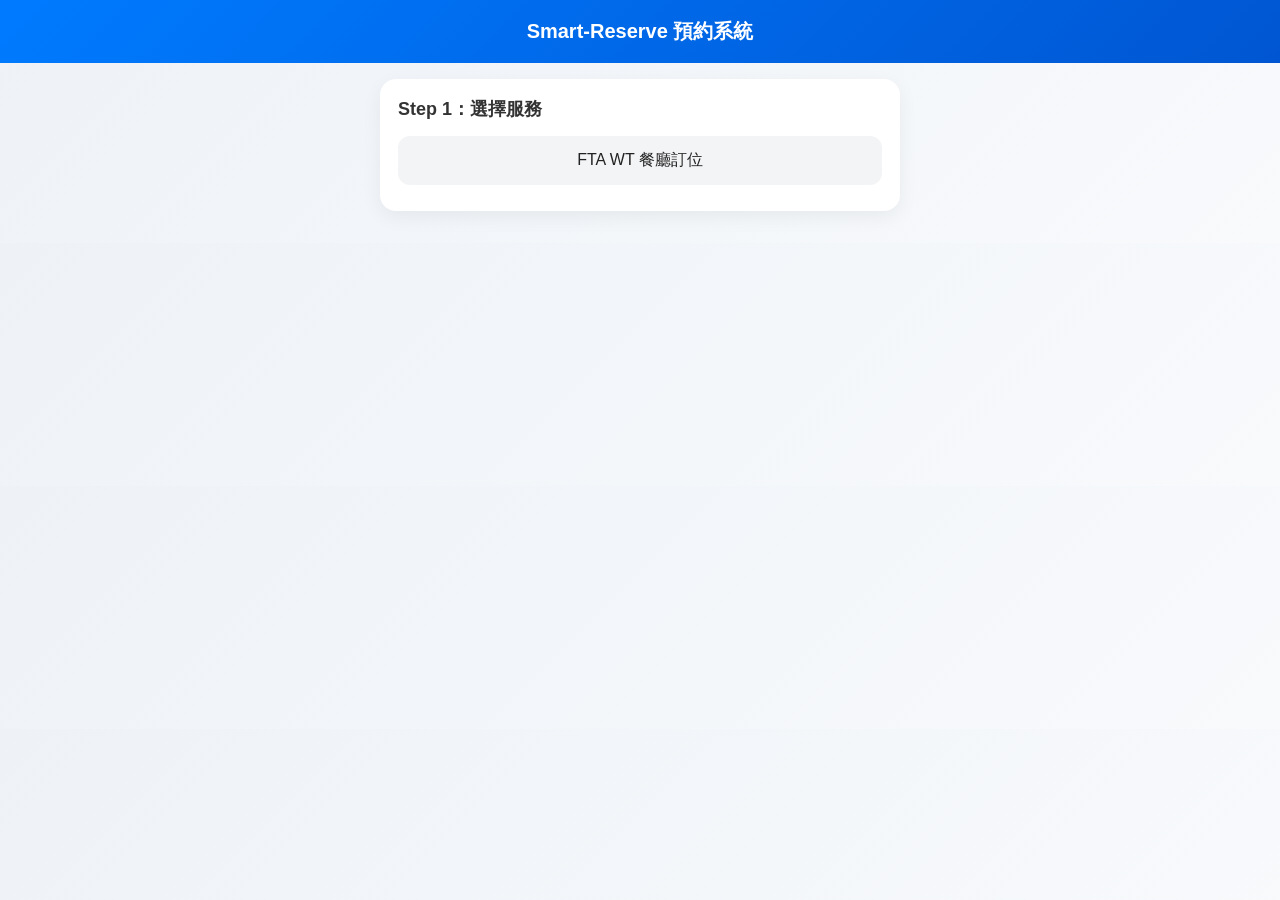
<file: index.html>
<!DOCTYPE html>
<html lang="zh-TW">
<head>
  <meta charset="UTF-8">
  <meta name="viewport" content="width=device-width, initial-scale=1.0">
  <title>Smart-Reserve 智慧預約</title>

  <link rel="stylesheet" href="style.css">
</head>

<body>

<header>Smart-Reserve 預約系統</header>

<div class="container">

  <!-- Step 1 -->
  <div class="card" id="step1">
    <h2>Step 1：選擇服務</h2>
    <div class="service" onclick="selectService(this)">FTA WT 餐廳訂位</div>
  </div>

  <!-- Step 2 -->
  <div class="card hidden" id="step2">
    <h2>Step 2：填寫資料</h2>

    <input type="text" id="name" placeholder="您的姓名">
    <input type="tel" id="phone" placeholder="電話">
    <input type="date" id="date">

    <select id="people">
      <option value="">用餐人數</option>
      <option>1 人</option>
      <option>2 人</option>
      <option>3 人</option>
      <option>4 人</option>
    </select>

    <button type="button" onclick="goToStep3()">下一步：選時段</button>
  </div>

</div>

<script src="script.js"></script>

</body>
</html>
</file>
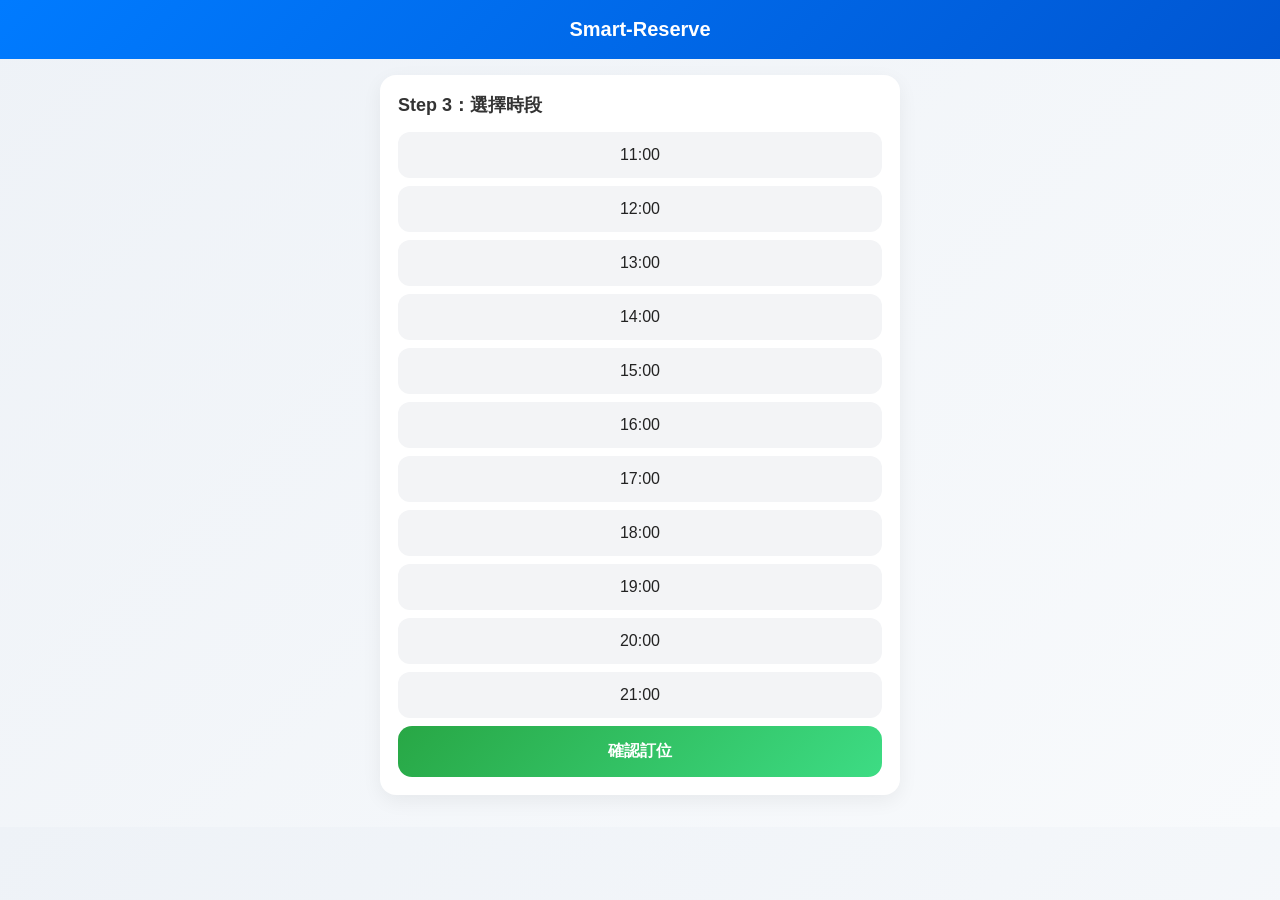
<file: step3.html>
<!DOCTYPE html>
<html lang="zh-TW">
<head>
  <meta charset="UTF-8">
  <meta name="viewport" content="width=device-width, initial-scale=1.0">
  <title>選擇時段</title>
  <link rel="stylesheet" href="style.css">
</head>

<body>

<header>Smart-Reserve</header>

<div class="container">

  <div class="card">
    <h2>Step 3：選擇時段</h2>

    <div class="time-slot">
      <div class="time" onclick="selectTime(this)">11:00</div>
      <div class="time" onclick="selectTime(this)">12:00</div>
      <div class="time" onclick="selectTime(this)">13:00</div>
      <div class="time" onclick="selectTime(this)">14:00</div>
      <div class="time" onclick="selectTime(this)">15:00</div>
      <div class="time" onclick="selectTime(this)">16:00</div>
      <div class="time" onclick="selectTime(this)">17:00</div>
      <div class="time" onclick="selectTime(this)">18:00</div>
      <div class="time" onclick="selectTime(this)">19:00</div>
      <div class="time" onclick="selectTime(this)">20:00</div>
      <div class="time" onclick="selectTime(this)">21:00</div>
    </div>

    <button onclick="submitBooking()">確認訂位</button>
  </div>

</div>

<script src="script.js"></script>

</body>
</html>
</file>
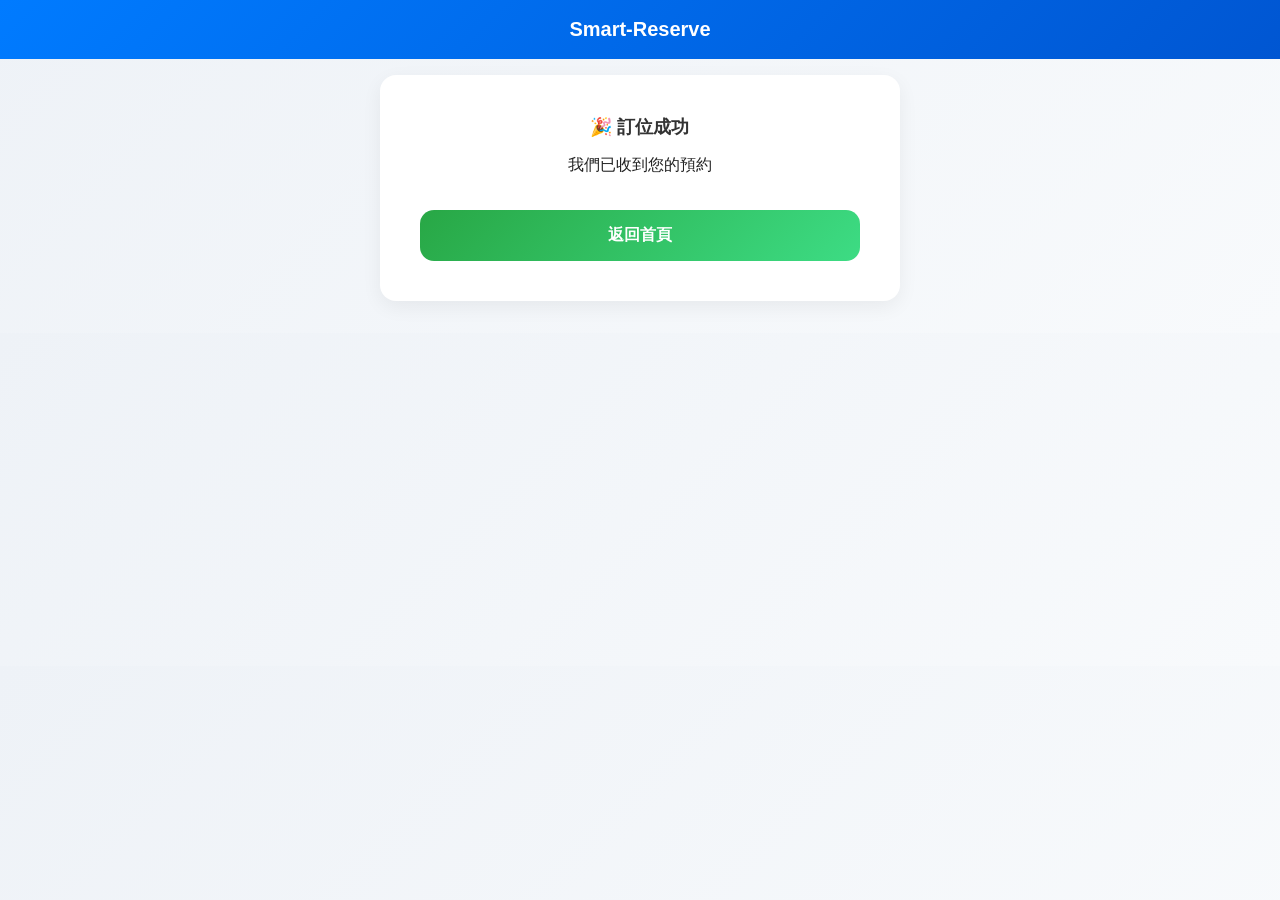
<file: success.html>
<!DOCTYPE html>
<html lang="zh-TW">
<head>
  <meta charset="UTF-8">
  <meta name="viewport" content="width=device-width, initial-scale=1.0">
  <title>訂位成功</title>

  <link rel="stylesheet" href="style.css">
</head>

<body>

<header>Smart-Reserve</header>

<div class="container">

  <div class="card success">
    <h2>🎉 訂位成功</h2>
    <p>我們已收到您的預約</p>

    <div id="result"></div>

    <br>

    <a href="index.html">
      <button>返回首頁</button>
    </a>
  </div>

</div>

<script>
  const data = JSON.parse(localStorage.getItem("booking"));

  if (data) {
    document.getElementById("result").innerHTML = `
      姓名：${data.name}<br>
      電話：${data.phone}<br>
      服務：${data.service}<br>
      人數：${data.people}<br>
      日期：${data.date}<br>
      時間：${data.time}
    `;
  }
</script>

</body>
</html>
</file>
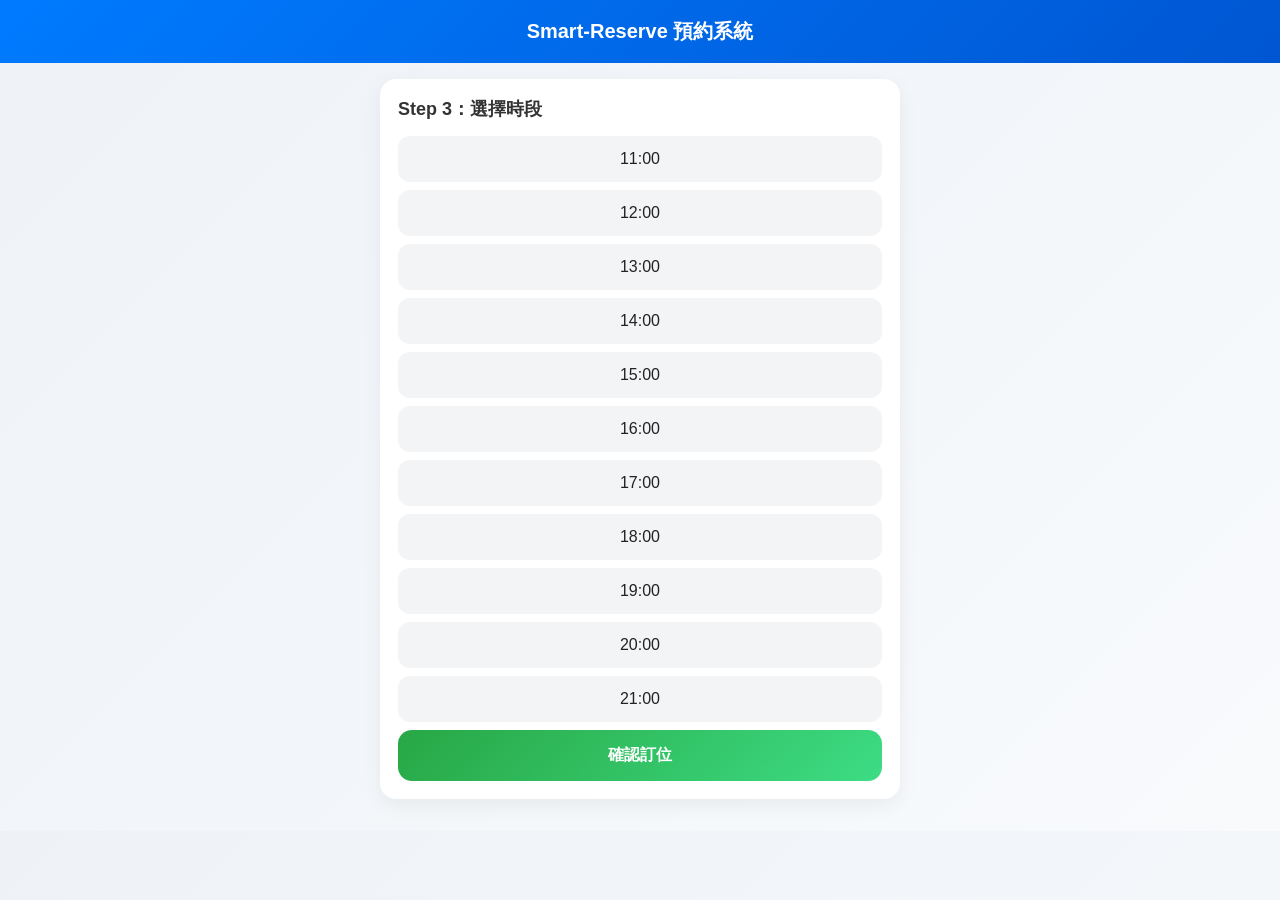
<file: time.html>
<!DOCTYPE html>
<html lang="zh-TW">
<head>
  <meta charset="UTF-8">
  <meta name="viewport" content="width=device-width, initial-scale=1.0">
  <title>選擇時段</title>

  <link rel="stylesheet" href="style.css">
</head>

<body>

<header>Smart-Reserve 預約系統</header>

<div class="container">

  <div class="card">
    <h2>Step 3：選擇時段</h2>

    <div class="time-slot">
      <div class="time" onclick="selectTime(this)">11:00</div>
      <div class="time" onclick="selectTime(this)">12:00</div>
      <div class="time" onclick="selectTime(this)">13:00</div>
      <div class="time" onclick="selectTime(this)">14:00</div>
      <div class="time" onclick="selectTime(this)">15:00</div>
      <div class="time" onclick="selectTime(this)">16:00</div>
      <div class="time" onclick="selectTime(this)">17:00</div>
      <div class="time" onclick="selectTime(this)">18:00</div>
      <div class="time" onclick="selectTime(this)">19:00</div>
      <div class="time" onclick="selectTime(this)">20:00</div>
      <div class="time" onclick="selectTime(this)">21:00</div>
    </div>

    <button onclick="submitBooking()">確認訂位</button>
  </div>

</div>

<script>
let selectedTime = "";

/* 選時段 */
function selectTime(el) {
  document.querySelectorAll('.time').forEach(t => t.classList.remove('active'));
  el.classList.add('active');
  selectedTime = el.innerText;
}

/* 提交 */
function submitBooking() {
  const temp = JSON.parse(localStorage.getItem("tempBooking"));

  if (!temp) {
    alert("資料遺失，請重新填寫");
    window.location.href = "index.html";
    return;
  }

  if (!selectedTime) {
    alert("請選擇時段");
    return;
  }

  const finalData = {
    ...temp,
    time: selectedTime
  };

  localStorage.setItem("booking", JSON.stringify(finalData));
  localStorage.removeItem("tempBooking");

  window.location.href = "success.html";
}
</script>

</body>
</html>
</file>
<file: style.css>
/* ========== 全域 ========== */
body {
  margin: 0;
  font-family: -apple-system, BlinkMacSystemFont, "Segoe UI", Arial, sans-serif;
  background: linear-gradient(135deg, #eef2f7, #f8fafc);
  color: #222;
}

/* Header */
header {
  background: linear-gradient(135deg, #007BFF, #0056d2);
  color: white;
  padding: 18px;
  text-align: center;
  font-size: 20px;
  font-weight: 600;
}

/* 容器 */
.container {
  padding: 16px;
  max-width: 520px;
  margin: auto;
}

/* 卡片 */
.card {
  background: white;
  border-radius: 16px;
  padding: 18px;
  margin-bottom: 16px;
  box-shadow: 0 6px 20px rgba(0,0,0,0.06);
}

/* 標題 */
h2 {
  margin-top: 0;
  font-size: 18px;
  color: #333;
}

/* ========== INPUT SYSTEM（唯一標準） ========== */
input,
select {
  width: 100%;
  box-sizing: border-box;

  height: 48px;
  padding: 0 12px;
  margin: 10px 0;

  border-radius: 12px;
  border: 1px solid #e5e7eb;

  font-size: 16px;
  background: #f9fafb;

  -webkit-appearance: none;
  appearance: none;
}

/* focus */
input:focus,
select:focus {
  outline: none;
  border-color: #007BFF;
  background: white;
  box-shadow: 0 0 0 3px rgba(0,123,255,0.15);
}

/* date 修正 */
input[type="date"] {
  padding-right: 10px;
}

/* ========== 服務 & 時段 ========== */
.service, .time {
  padding: 14px;
  margin: 8px 0;
  background: #f3f4f6;
  border-radius: 12px;
  text-align: center;
  cursor: pointer;
  transition: 0.2s ease;
  font-weight: 500;
}

.service:hover, .time:hover {
  transform: translateY(-2px);
  background: #e9ecef;
}

.service.active {
  background: linear-gradient(135deg, #007BFF, #4aa3ff);
  color: white;
  box-shadow: 0 6px 14px rgba(0,123,255,0.25);
}

.time.active {
  background: linear-gradient(135deg, #28a745, #48d368);
  color: white;
  box-shadow: 0 6px 14px rgba(40,167,69,0.25);
}

/* ========== 按鈕 ========== */
button {
  width: 100%;
  padding: 15px;
  background: linear-gradient(135deg, #28a745, #3ddc84);
  color: white;
  border: none;
  border-radius: 14px;
  font-size: 16px;
  font-weight: bold;
  cursor: pointer;
  transition: 0.25s ease;
}

button:hover {
  transform: translateY(-2px);
  box-shadow: 0 6px 14px rgba(0,0,0,0.12);
}

button:disabled {
  background: #b5b5b5;
  cursor: not-allowed;
}

/* 隱藏 */
.hidden {
  display: none;
}

/* 成功畫面 */
.success {
  text-align: center;
  padding: 40px;
  animation: fadeIn 0.4s ease;
}

@keyframes fadeIn {
  from { opacity: 0; transform: translateY(10px); }
  to { opacity: 1; transform: translateY(0); }
}
</file>
